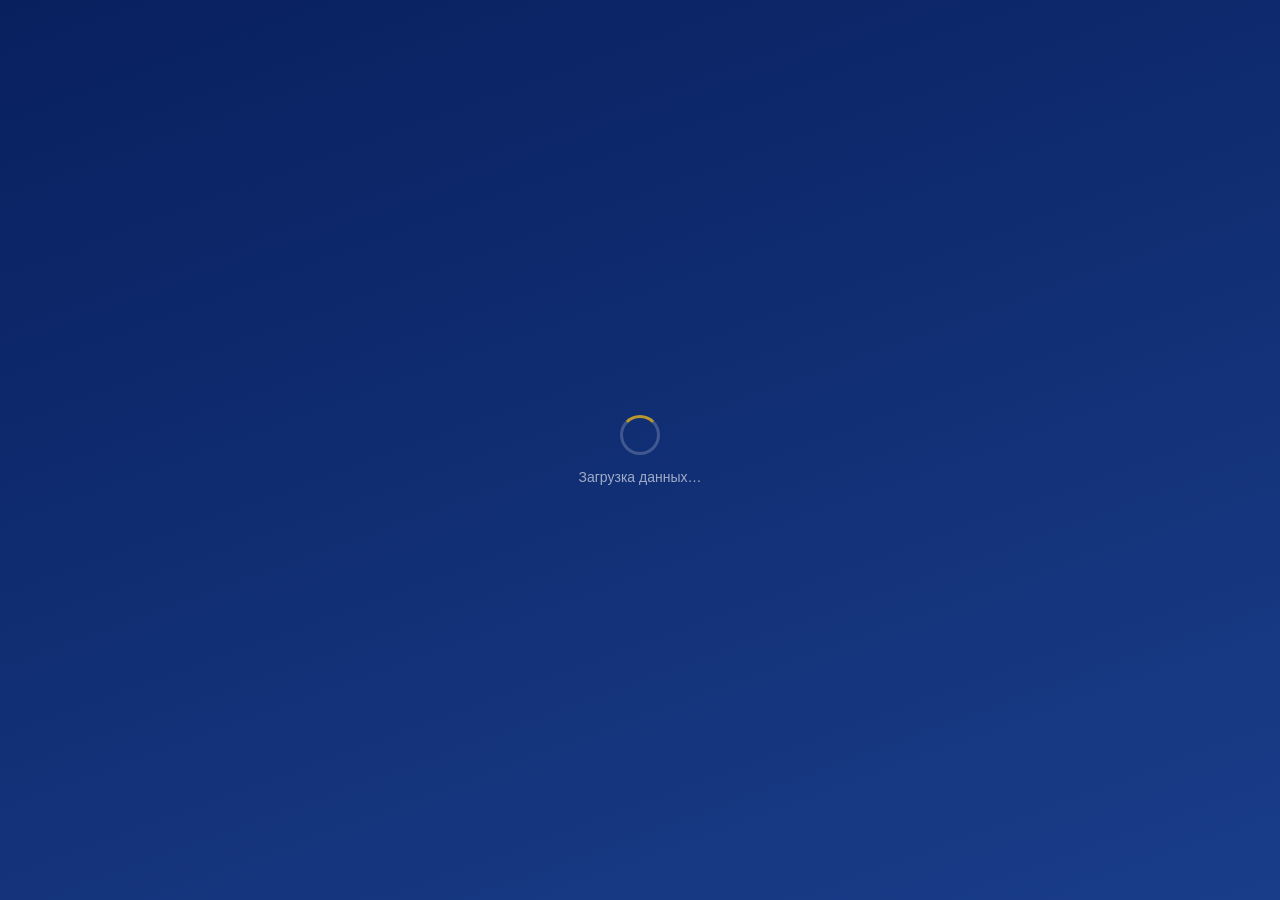
<file: index.html>
<!DOCTYPE html>
<html lang="ru">
<head>
  <meta charset="UTF-8">
  <meta name="viewport" content="width=device-width, initial-scale=1.0, maximum-scale=1.0, user-scalable=no">
  <meta name="theme-color" content="#08205e">
  <meta name="apple-mobile-web-app-capable" content="yes">
  <meta name="apple-mobile-web-app-status-bar-style" content="black-translucent">
  <title>Задачи — Баргут Эмчи</title>
  <link rel="manifest" href="/bargut-tasks/manifest.json">
  <link rel="apple-touch-icon" href="/bargut-tasks/icon-192.png">
  <!-- Google Fonts убраны — могут блокироваться в России -->

  <style>
    *, *::before, *::after { box-sizing: border-box; margin: 0; padding: 0; -webkit-tap-highlight-color: transparent; }

    :root {
      --navy:      #08205e;
      --navy-mid:  #0d2d7a;
      --navy-lt:   #1a3d8a;
      --gold:      #b8972e;
      --gold-lt:   #fdf8ec;
      --bg:        #eef2f8;
      --card:      #ffffff;
      --text:      #1a2a4a;
      --muted:     #6a7a9a;
      --border:    #d8e2f0;
      --high-bg:   #fee2e2; --high-fg: #c53030;
      --med-bg:    #fef9c3; --med-fg:  #b45309;
      --low-bg:    #dcfce7; --low-fg:  #166534;
      --done-bg:   #f0fdf4;
      --red:       #e53e3e;
    }

    html, body { height: 100%; }
    body {
      font-family: -apple-system, BlinkMacSystemFont, 'Segoe UI', 'Helvetica Neue', Arial, sans-serif;
      background: var(--bg);
      color: var(--text);
      min-height: 100dvh;
      overflow-x: hidden;
    }

    .hidden { display: none !important; }
    a { color: var(--gold); }

    /* ══ SETUP SCREEN ══ */
    #setup-screen {
      min-height: 100dvh;
      display: flex;
      flex-direction: column;
      align-items: center;
      justify-content: flex-start;
      padding: 40px 16px 40px;
      background: linear-gradient(160deg, var(--navy) 0%, var(--navy-lt) 100%);
    }
    .setup-emblem { font-size: 44px; margin-bottom: 10px; }
    .setup-title  { font-size: 26px; font-weight: 700; color: #fff; letter-spacing:.06em; text-align:center; }
    .setup-sub    { font-size: 12px; color: rgba(255,255,255,.5); letter-spacing:.15em; text-transform:uppercase; margin: 4px 0 24px; }
    .setup-card {
      background: rgba(255,255,255,.95);
      border-radius: 20px;
      padding: 24px;
      width: 100%;
      max-width: 480px;
    }
    .setup-card h2 { font-size: 16px; font-weight: 700; color: var(--navy); margin-bottom: 10px; }
    .setup-card p  { font-size: 13px; color: var(--muted); line-height: 1.6; margin-bottom: 18px; }
    .setup-steps   { margin-bottom: 18px; }
    .setup-step {
      display: flex;
      gap: 10px;
      align-items: flex-start;
      font-size: 13px;
      color: var(--text);
      line-height: 1.5;
      margin-bottom: 10px;
    }
    .step-num {
      background: var(--navy);
      color: #fff;
      border-radius: 50%;
      width: 22px; height: 22px;
      flex-shrink: 0;
      display: flex; align-items:center; justify-content:center;
      font-size: 11px; font-weight: 700;
    }
    .setup-card code {
      background: var(--bg);
      padding: 1px 5px;
      border-radius: 4px;
      font-size: 12px;
      font-family: monospace;
    }
    .config-textarea {
      width: 100%;
      height: 110px;
      font-family: monospace;
      font-size: 11px;
      padding: 10px;
      border: 1px solid var(--border);
      border-radius: 10px;
      resize: vertical;
      margin-bottom: 12px;
      outline: none;
      color: var(--text);
    }
    .config-textarea:focus { border-color: var(--navy); }
    .btn-setup {
      width: 100%;
      padding: 13px;
      background: var(--navy);
      color: #fff;
      border: none;
      border-radius: 12px;
      font-family: inherit;
      font-size: 15px;
      font-weight: 700;
      cursor: pointer;
      transition: background .2s;
    }
    .btn-setup:hover { background: var(--navy-mid); }

    /* ══ LOADING ══ */
    #loading-screen {
      min-height: 100dvh;
      display: flex;
      flex-direction: column;
      align-items: center;
      justify-content: center;
      gap: 14px;
      background: linear-gradient(160deg, var(--navy) 0%, var(--navy-lt) 100%);
    }
    .spinner {
      width: 40px; height: 40px;
      border: 3px solid rgba(255,255,255,.2);
      border-top-color: var(--gold);
      border-radius: 50%;
      animation: spin .8s linear infinite;
    }
    @keyframes spin { to { transform: rotate(360deg); } }
    .loading-label { font-size: 14px; color: rgba(255,255,255,.6); font-weight: 500; }

    /* ══ LOGIN ══ */
    #login-screen {
      min-height: 100dvh;
      display: flex;
      flex-direction: column;
      align-items: center;
      padding: 40px 16px 32px;
      background: #08205e;
      background: linear-gradient(160deg, #08205e 0%, #1a3d8a 100%);
    }
    .login-emblem    { font-size: 40px; margin-bottom: 10px; }
    .login-brand     { font-size: 26px; font-weight: 700; color: #fff; letter-spacing:.06em; }
    .login-brand-sub { font-size: 11px; color: rgba(255,255,255,.5); letter-spacing:.15em; text-transform:uppercase; margin: 4px 0 6px; }
    .login-divider   { width: 40px; height: 2px; background: #b8972e; border-radius: 2px; margin: 0 auto 24px; }
    .login-prompt    { font-size: 15px; font-weight: 500; color: rgba(255,255,255,.75); margin-bottom: 18px; }
    .user-grid {
      display: grid;
      grid-template-columns: repeat(3, 1fr);
      gap: 10px;
      width: 100%;
      max-width: 400px;
    }
    .user-btn {
      display: flex; flex-direction: column; align-items: center; gap: 7px;
      padding: 14px 8px 12px;
      background: rgba(255,255,255,.08);
      border: 1px solid rgba(255,255,255,.15);
      border-radius: 16px;
      cursor: pointer;
      font-family: inherit;
      transition: background .2s, transform .12s;
    }
    .user-btn:hover  { background: rgba(255,255,255,.16); }
    .user-btn:active { transform: scale(.95); }
    .user-btn .av    { width:46px; height:46px; border-radius:50%; display:flex; align-items:center; justify-content:center; font-weight:700; font-size:15px; color:#fff; border:2px solid rgba(255,255,255,.25); }
    .user-btn .uname { font-size:13px; font-weight:600; color:#fff; }
    .user-btn .urole { font-size:9.5px; color:rgba(255,255,255,.5); text-align:center; line-height:1.3; }
    .login-footer    { margin-top: 28px; font-size: 11px; color: rgba(255,255,255,.3); }

    /* ══ APP SHELL ══ */
    #app-screen { display: flex; flex-direction: column; min-height: 100dvh; }

    .app-header {
      position: sticky; top: 0; z-index: 100;
      background: var(--navy);
      padding: 11px 16px;
      display: flex; align-items: center; gap: 10px;
      box-shadow: 0 2px 10px rgba(8,32,94,.35);
    }
    .hdr-logo { font-size:16px; font-weight:700; color:#fff; letter-spacing:.03em; line-height:1.2; }
    .hdr-logo small { display:block; font-size:10px; font-weight:400; color:rgba(255,255,255,.45); letter-spacing:.08em; text-transform:uppercase; }
    .hdr-spacer { flex: 1; }
    .hdr-right  { display: flex; align-items: center; gap: 8px; }
    .online-dot {
      width: 8px; height: 8px; border-radius: 50%;
      background: #48bb78;
      box-shadow: 0 0 0 2px rgba(72,187,120,.3);
      flex-shrink: 0;
    }
    .online-dot.offline { background: #fc8181; box-shadow: 0 0 0 2px rgba(252,129,129,.3); }
    .hdr-av {
      width:32px; height:32px; border-radius:50%;
      display:flex; align-items:center; justify-content:center;
      font-weight:700; font-size:12px; color:#fff;
      border:2px solid rgba(255,255,255,.2); flex-shrink:0;
    }
    .hdr-name { font-size:13px; font-weight:600; color:rgba(255,255,255,.9); white-space:nowrap; }
    .btn-new {
      background: var(--gold);
      border: none; color: #fff;
      font-family: inherit; font-size: 12px; font-weight: 700;
      padding: 6px 12px; border-radius: 8px;
      cursor: pointer; white-space: nowrap;
      transition: background .2s;
    }
    .btn-new:hover { background: #9a7d25; }
    .btn-logout {
      background: rgba(255,255,255,.1);
      border: 1px solid rgba(255,255,255,.15);
      color: rgba(255,255,255,.65);
      font-family: inherit; font-size: 11px; font-weight: 500;
      padding: 5px 10px; border-radius: 8px; cursor: pointer;
      transition: background .2s;
    }
    .btn-logout:hover { background: rgba(255,255,255,.18); }

    /* ══ CONTENT ══ */
    .app-content { flex:1; padding: 18px 16px 40px; max-width: 600px; margin: 0 auto; width: 100%; }
    .greeting      { font-size: 21px; font-weight: 700; color: var(--navy); margin-bottom: 2px; }
    .greeting-date { font-size: 12px; color: var(--muted); margin-bottom: 16px; }

    /* Stats */
    .stats-row { display: grid; grid-template-columns: repeat(3, 1fr); gap: 8px; margin-bottom: 14px; }
    .stat-card  { background: var(--card); border: 1px solid var(--border); border-radius: 12px; padding: 10px 8px 9px; text-align: center; }
    .stat-value { font-size: 22px; font-weight: 700; line-height: 1; }
    .stat-label { font-size: 10px; color: var(--muted); margin-top: 3px; text-transform: uppercase; letter-spacing:.04em; }

    /* Progress */
    .progress-wrap { background: var(--border); border-radius: 6px; height: 7px; margin-bottom: 18px; overflow: hidden; }
    .progress-fill { height: 100%; background: linear-gradient(90deg, var(--navy), var(--gold)); border-radius: 6px; transition: width .5s cubic-bezier(.4,0,.2,1); }

    /* Filter tabs */
    .filter-bar {
      display: flex; gap: 0;
      background: var(--card); border-radius: 12px; padding: 4px;
      border: 1px solid var(--border); margin-bottom: 16px;
    }
    .ftab {
      flex: 1; padding: 8px 2px; border: none; border-radius: 9px;
      cursor: pointer; font-family: inherit; font-size: 12px; font-weight: 600;
      color: var(--muted); background: transparent;
      transition: background .2s, color .2s; text-align: center;
    }
    .ftab.active { background: var(--navy); color: #fff; }
    .ftab .cnt {
      display: inline-block; background: rgba(255,255,255,.25); color: inherit;
      border-radius: 10px; font-size: 10px; font-weight: 700;
      padding: 0 5px; line-height: 16px; margin-left: 3px;
    }
    .ftab:not(.active) .cnt { background: var(--bg); color: var(--muted); }

    /* Section label */
    .section-label { font-size:10.5px; font-weight:700; text-transform:uppercase; letter-spacing:.1em; color:var(--muted); margin: 14px 0 7px; }

    /* Task card */
    .task-card {
      background: var(--card); border: 1px solid var(--border); border-radius: 14px;
      padding: 13px 14px; margin-bottom: 9px;
      display: flex; align-items: flex-start; gap: 12px;
      cursor: pointer; transition: box-shadow .2s, transform .12s;
      user-select: none;
    }
    .task-card:hover  { box-shadow: 0 3px 14px rgba(8,32,94,.09); }
    .task-card:active { transform: scale(.99); }
    .task-card.is-done    { background: var(--done-bg); border-color: #c6f0d4; opacity: .72; }
    .task-card.is-overdue { border-left: 3px solid var(--red); }

    /* Checkbox */
    .chk {
      width:24px; height:24px; border-radius:50%;
      border: 2px solid var(--border); flex-shrink:0; margin-top:1px;
      display:flex; align-items:center; justify-content:center;
      background:#fff; transition: all .2s; font-size:13px;
      color: transparent; font-weight:700;
    }
    .task-card:hover .chk { border-color: var(--gold); }
    .chk.chk-done { background: var(--gold); border-color: var(--gold); color: #fff; }

    /* Task body */
    .task-body  { flex:1; min-width:0; }
    .task-title { font-size:14px; font-weight:600; color:var(--text); margin-bottom:5px; line-height:1.4; word-break:break-word; }
    .is-done .task-title { text-decoration:line-through; color:var(--muted); }
    .task-desc  { font-size:12px; color:var(--muted); line-height:1.5; margin-bottom:6px; }
    .task-meta  { display:flex; flex-wrap:wrap; gap:5px; align-items:center; }
    .pbadge     { font-size:10px; font-weight:700; padding:2px 7px; border-radius:6px; text-transform:uppercase; letter-spacing:.04em; }
    .p-high   { background:var(--high-bg); color:var(--high-fg); }
    .p-medium { background:var(--med-bg);  color:var(--med-fg); }
    .p-low    { background:var(--low-bg);  color:var(--low-fg); }
    .meta-chip { font-size:11px; color:var(--muted); display:flex; align-items:center; gap:2px; }
    .meta-chip.overdue { color:var(--high-fg); font-weight:700; }

    /* Assignee avatar in task */
    .task-av {
      width:22px; height:22px; border-radius:50%;
      display:inline-flex; align-items:center; justify-content:center;
      font-size:9px; font-weight:700; color:#fff; flex-shrink:0;
    }

    /* Empty state */
    .empty { text-align:center; padding:56px 24px; color:var(--muted); }
    .empty-icon { font-size:52px; margin-bottom:12px; display:block; }
    .empty-text { font-size:17px; font-weight:600; color:var(--navy); margin-bottom:6px; }
    .empty-sub  { font-size:13px; }

    /* ══ CREATE TASK MODAL ══ */
    .modal-bg {
      position: fixed; inset: 0; background: rgba(8,32,94,.55);
      z-index: 200; display: flex; align-items: flex-end;
      animation: fadeIn .2s ease;
    }
    @keyframes fadeIn { from { opacity: 0; } }
    .modal-sheet {
      background: #fff; border-radius: 24px 24px 0 0;
      width: 100%; max-width: 600px; margin: 0 auto;
      padding: 0 0 env(safe-area-inset-bottom, 16px);
      max-height: 92dvh; overflow-y: auto;
      animation: slideUp .28s cubic-bezier(.4,0,.2,1);
    }
    @keyframes slideUp { from { transform: translateY(100%); } }
    .modal-hdr {
      display: flex; align-items: center; justify-content: space-between;
      padding: 20px 20px 0; position: sticky; top: 0;
      background: #fff; border-radius: 24px 24px 0 0;
    }
    .modal-hdr h2    { font-size: 18px; font-weight: 700; color: var(--navy); }
    .modal-close     { background:none; border:none; font-size:20px; color:var(--muted); cursor:pointer; padding:4px; }
    .modal-body      { padding: 16px 20px calc(env(safe-area-inset-bottom, 0px) + 72px); }
    .form-group      { margin-bottom: 14px; }
    .form-label      { font-size: 12px; font-weight: 700; text-transform: uppercase; letter-spacing:.06em; color:var(--muted); display:block; margin-bottom:6px; }
    .form-control {
      width: 100%; padding: 11px 14px;
      border: 1px solid var(--border); border-radius: 10px;
      font-family: inherit; font-size: 14px; color: var(--text);
      outline: none; transition: border-color .2s; background: #fff;
    }
    .form-control:focus { border-color: var(--navy); }
    textarea.form-control { resize: vertical; min-height: 72px; }
    .form-row { display: grid; grid-template-columns: 1fr 1fr; gap: 12px; }
    .btn-submit {
      width: 100%; padding: 14px;
      background: var(--navy); color: #fff; border: none;
      border-radius: 12px; font-family: inherit;
      font-size: 15px; font-weight: 700; cursor: pointer;
      margin-top: 4px; transition: background .2s;
    }
    .btn-submit:hover { background: var(--navy-mid); }
    .btn-submit:disabled { opacity: .6; cursor: default; }

    /* ══ SEARCH ══ */
    .search-wrap { position: relative; margin-bottom: 12px; }
    .search-input {
      width: 100%; padding: 10px 14px 10px 38px;
      border: 1px solid var(--border); border-radius: 12px;
      font-family: inherit; font-size: 14px; color: var(--text);
      background: var(--card); outline: none; transition: border-color .2s;
    }
    .search-input:focus { border-color: var(--navy); }
    .search-icon {
      position: absolute; left: 12px; top: 50%; transform: translateY(-50%);
      color: var(--muted); font-size: 15px; pointer-events: none;
    }
    .search-input:not(:placeholder-shown) ~ .search-clear { display: flex; }
    .search-clear {
      display: none; position: absolute; right: 10px; top: 50%; transform: translateY(-50%);
      background: var(--muted); color: #fff; border: none; border-radius: 50%;
      width: 18px; height: 18px; font-size: 11px; cursor: pointer;
      align-items: center; justify-content: center; line-height: 1;
    }

    /* ══ DETAIL MODAL ══ */
    .detail-title { font-size: 18px; font-weight: 700; color: var(--navy); margin-bottom: 10px; line-height: 1.4; }
    .detail-desc  { font-size: 13px; color: var(--text); line-height: 1.6; padding: 12px; background: var(--bg); border-radius: 10px; margin-bottom: 14px; }
    .detail-rows  { margin-bottom: 16px; border: 1px solid var(--border); border-radius: 12px; overflow: hidden; }
    .detail-row   { display: flex; align-items: center; gap: 10px; padding: 10px 14px; font-size: 13px; border-bottom: 1px solid var(--border); }
    .detail-row:last-child { border-bottom: none; }
    .detail-lbl   { color: var(--muted); font-weight: 600; min-width: 90px; flex-shrink: 0; }
    .detail-val   { color: var(--text); }
    .detail-val.overdue { color: var(--high-fg); font-weight: 700; }
    .detail-actions { display: flex; flex-direction: column; gap: 8px; }
    .btn-d-done   { width:100%; padding:13px; background:var(--gold); color:#fff; border:none; border-radius:12px; font-family:inherit; font-size:15px; font-weight:700; cursor:pointer; transition:background .2s; }
    .btn-d-done:hover   { background:#9a7d25; }
    .btn-d-edit   { width:100%; padding:11px; background:var(--bg); color:var(--navy); border:1px solid var(--border); border-radius:12px; font-family:inherit; font-size:14px; font-weight:600; cursor:pointer; transition:background .2s; }
    .btn-d-edit:hover   { background:var(--border); }
    .btn-d-delete { width:100%; padding:11px; background:#fff5f5; color:var(--red); border:1px solid #fca5a5; border-radius:12px; font-family:inherit; font-size:14px; font-weight:600; cursor:pointer; transition:background .2s; }
    .btn-d-delete:hover { background:#fee2e2; }

    /* ══ TOAST ══ */
    #toast {
      position: fixed; bottom: 24px; left: 50%;
      transform: translateX(-50%) translateY(80px);
      background: var(--navy); color: #fff;
      font-size: 13px; font-weight: 600;
      padding: 10px 20px; border-radius: 24px;
      box-shadow: 0 4px 20px rgba(8,32,94,.35);
      transition: transform .3s cubic-bezier(.4,0,.2,1), opacity .3s;
      opacity: 0; z-index: 999; white-space: nowrap; pointer-events: none;
    }
    #toast.show { transform: translateX(-50%) translateY(0); opacity: 1; }
  </style>
</head>
<body>


<!-- ══════ LOADING ══════ -->
<div id="loading-screen">
  <div class="spinner"></div>
  <div class="loading-label">Загрузка данных…</div>
</div>

<!-- ══════ LOGIN ══════ -->
<div id="login-screen" class="hidden">
  <div class="login-emblem">🏥</div>
  <div class="login-brand">БАРГУТ ЭМЧИ</div>
  <div class="login-brand-sub">Задачи команды</div>
  <div class="login-divider"></div>
  <div class="login-prompt">Выберите своё имя</div>
  <div class="user-grid" id="user-grid"></div>
  <div class="login-footer">Улан-Удэ · ул. Боевая 9а</div>
</div>

<!-- ══════ APP ══════ -->
<div id="app-screen" class="hidden">
  <header class="app-header">
    <div class="hdr-logo">Баргут Эмчи<small>Задачи команды</small></div>
    <div class="hdr-spacer"></div>
    <div class="hdr-right">
      <div class="online-dot" id="online-dot" title="Онлайн"></div>
      <div class="hdr-av" id="hdr-av"></div>
      <span class="hdr-name" id="hdr-name"></span>
      <button class="btn-new" onclick="openModal()">+ Задача</button>
      <button class="btn-logout" onclick="forceUpdate()" title="Обновить приложение">🔄</button>
      <button class="btn-logout" onclick="logout()">Выйти</button>
    </div>
  </header>

  <div class="app-content">
    <div class="greeting" id="greeting"></div>
    <div class="greeting-date" id="gdate"></div>

    <div class="stats-row" id="stats-row"></div>

    <div class="progress-wrap">
      <div class="progress-fill" id="pfill" style="width:0%"></div>
    </div>

    <div class="search-wrap">
      <span class="search-icon">🔍</span>
      <input id="search-input" class="search-input" placeholder="Поиск задач…"
             oninput="setSearch(this.value)" autocomplete="off">
      <button class="search-clear" onclick="clearSearch()" title="Очистить">✕</button>
    </div>

    <div class="filter-bar">
      <button class="ftab active" data-f="mine"    onclick="setFilter('mine')">   Мои <span class="cnt" id="c-mine"></span></button>
      <button class="ftab"        data-f="by-me"   onclick="setFilter('by-me')">  Я дал <span class="cnt" id="c-byme"></span></button>
      <button class="ftab"        data-f="all"     onclick="setFilter('all')">    Все <span class="cnt" id="c-all"></span></button>
      <button class="ftab"        data-f="done"    onclick="setFilter('done')">   Готово <span class="cnt" id="c-done"></span></button>
    </div>

    <div id="tasks-list"></div>
  </div>
</div>

<!-- ══════ CREATE MODAL ══════ -->
<div id="create-modal" class="hidden">
  <div class="modal-bg" onclick="handleModalBgClick(event)">
    <div class="modal-sheet" onclick="event.stopPropagation()">
      <div class="modal-hdr">
        <h2 id="modal-title">Новая задача</h2>
        <button class="modal-close" onclick="closeModal()">✕</button>
      </div>
      <div class="modal-body">
        <div class="form-group">
          <label class="form-label">Название *</label>
          <input id="f-title" class="form-control" placeholder="Что нужно сделать?" autocomplete="off">
        </div>
        <div class="form-group">
          <label class="form-label">Описание</label>
          <textarea id="f-desc" class="form-control" placeholder="Подробности…"></textarea>
        </div>
        <div class="form-group">
          <label class="form-label">Кому назначить</label>
          <select id="f-assignee" class="form-control"></select>
        </div>
        <div class="form-row">
          <div class="form-group">
            <label class="form-label">Приоритет</label>
            <select id="f-priority" class="form-control">
              <option value="high">🔴 Высокий</option>
              <option value="medium" selected>🟡 Средний</option>
              <option value="low">🟢 Низкий</option>
            </select>
          </div>
          <div class="form-group">
            <label class="form-label">Срок</label>
            <input type="date" id="f-deadline" class="form-control">
          </div>
        </div>
        <button class="btn-submit" id="btn-submit" onclick="submitTask()">Создать задачу</button>
      </div>
    </div>
  </div>
</div>

<!-- ══════ DETAIL MODAL ══════ -->
<div id="detail-modal" class="hidden">
  <div class="modal-bg" onclick="handleDetailBgClick(event)">
    <div class="modal-sheet" onclick="event.stopPropagation()">
      <div class="modal-hdr">
        <h2>Задача</h2>
        <button class="modal-close" onclick="closeDetail()">✕</button>
      </div>
      <div class="modal-body">
        <div class="detail-title" id="d-title"></div>
        <div class="detail-desc"  id="d-desc"></div>
        <div class="detail-rows">
          <div class="detail-row">
            <span class="detail-lbl">Исполнитель</span>
            <span class="detail-val" id="d-assignee"></span>
          </div>
          <div class="detail-row">
            <span class="detail-lbl">Поставил</span>
            <span class="detail-val" id="d-creator"></span>
          </div>
          <div class="detail-row">
            <span class="detail-lbl">Приоритет</span>
            <span id="d-priority" class="pbadge"></span>
          </div>
          <div class="detail-row">
            <span class="detail-lbl">Срок</span>
            <span class="detail-val" id="d-deadline"></span>
          </div>
          <div class="detail-row">
            <span class="detail-lbl">Статус</span>
            <span class="detail-val" id="d-status"></span>
          </div>
        </div>
        <div class="detail-actions">
          <button class="btn-d-done"   id="d-btn-toggle"></button>
          <button class="btn-d-edit"   id="d-btn-edit">✏ Редактировать</button>
          <button class="btn-d-delete" id="d-btn-delete">🗑 Удалить задачу</button>
        </div>
      </div>
    </div>
  </div>
</div>

<div id="toast"></div>

<script>
// ── Справочник сотрудников ─────────────────────────────────
window.onerror = function(msg, src, line) {
  document.body.style.background = '#fff';
  document.body.innerHTML = '<div style="padding:24px;font-family:sans-serif;color:#222;font-size:14px">'
    + '<b style="color:red">ОШИБКА:</b><br>' + msg
    + '<br><br>Строка: ' + line + '</div>';
  return true;
};

const USERS = [
  { id:1,  name:'Руслан',    short:'Р',  roleLabel:'Владелец',          color:'#08205e' },
  { id:2,  name:'Ирина',     short:'И',  roleLabel:'Зам. директора',    color:'#0d2d7a' },
  { id:3,  name:'Жанна',     short:'Ж',  roleLabel:'Гл. администратор', color:'#1a3d8a' },
  { id:4,  name:'Амгалан',   short:'Ам', roleLabel:'Врач-пульсолог',    color:'#1a5a6a' },
  { id:5,  name:'Цыпелма',   short:'Цы', roleLabel:'Иглоукалывание',    color:'#2a6a5a' },
  { id:6,  name:'Аладр',     short:'Ал', roleLabel:'Массажист',         color:'#4a5a8a' },
  { id:7,  name:'Аюна',      short:'Ая', roleLabel:'Массажист',         color:'#5a4a8a' },
  { id:8,  name:'Анна',      short:'Ан', roleLabel:'Реклама / SMM',     color:'#6a3a7a' },
  { id:9,  name:'Татьяна',   short:'Та', roleLabel:'Отдел продаж',      color:'#7a4a3a' },
  { id:10, name:'Валентина', short:'Ва', roleLabel:'Администратор',     color:'#3a5a6a' },
];

// ── GitHub API (работает в России без VPN) ───────────────────
const GH_TOKEN = ['ghp_V8kjfah0Z82G5S','im37xcXHaY4NfLcp1YwJPL'].join('');
const GH_API   = 'https://api.github.com/repos/bargutemchi/bargut-tasks/contents/data/tasks.json';
let tasksSha = null;

async function ghLoad() {
  var r = await fetch(GH_API, { headers: { 'Authorization': 'token ' + GH_TOKEN } });
  if (!r.ok) return null;
  var j = await r.json();
  tasksSha = j.sha;
  var raw = decodeURIComponent(escape(atob(j.content.replace(/\s/g, ''))));
  return JSON.parse(raw) || [];
}

async function ghSave(data) {
  var check = await fetch(GH_API, { headers: { 'Authorization': 'token ' + GH_TOKEN } });
  if (check.ok) { var j = await check.json(); tasksSha = j.sha; }
  var content = btoa(unescape(encodeURIComponent(JSON.stringify(data))));
  var r = await fetch(GH_API, {
    method: 'PUT',
    headers: { 'Authorization': 'token ' + GH_TOKEN, 'Content-Type': 'application/json' },
    body: JSON.stringify({ message: 'tasks', content: content, sha: tasksSha })
  });
  return r.ok;
}

function genId() {
  return Date.now().toString(36) + Math.random().toString(36).substr(2, 5);
}

// ── State ───────────────────────────────────────────────────
let currentUser   = null;
let tasks         = [];
let filter        = 'mine';
let toastTimer    = null;
let searchQuery   = '';
let editingTaskId = null;

// ── Helpers ─────────────────────────────────────────────────
const _fmt  = d => d.toISOString().split('T')[0];
const today = () => _fmt(new Date());
function getUser(id)     { return USERS.find(u => u.id === id) || null; }
function isOverdue(task) { return task.status !== 'done' && task.deadline < today(); }

function fmtDate(s) {
  if (!s) return '';
  const d    = new Date(s + 'T00:00:00');
  const now  = new Date(); now.setHours(0,0,0,0);
  const diff = Math.round((d - now) / 86400000);
  if (diff === 0)  return 'Сегодня';
  if (diff === 1)  return 'Завтра';
  if (diff === -1) return 'Вчера';
  if (diff < -1)   return `${Math.abs(diff)} дн. назад`;
  return d.toLocaleDateString('ru-RU', { day:'numeric', month:'short' });
}

function greet() {
  const h = new Date().getHours();
  if (h < 5)  return 'Доброй ночи';
  if (h < 12) return 'Доброе утро';
  if (h < 17) return 'Добрый день';
  return 'Добрый вечер';
}

function esc(s) {
  return String(s)
    .replace(/&/g,'&amp;').replace(/</g,'&lt;').replace(/>/g,'&gt;').replace(/"/g,'&quot;');
}

function showToast(msg) {
  const el = document.getElementById('toast');
  el.textContent = msg;
  el.classList.add('show');
  clearTimeout(toastTimer);
  toastTimer = setTimeout(() => el.classList.remove('show'), 2400);
}

function show(id)  { document.getElementById(id).classList.remove('hidden'); }
function hide(id)  { document.getElementById(id).classList.add('hidden'); }

// ── Fetch tasks from Supabase ────────────────────────────────
var appReady = false;

async function fetchTasks() {
  var dot = document.getElementById('online-dot');

  if (!appReady) {
    var fallback = setTimeout(function() {
      if (!appReady) {
        appReady = true;
        dot.classList.add('offline');
        hide('loading-screen');
        if (currentUser) renderApp(); else renderLogin();
      }
    }, 5000);
  }

  var data = await ghLoad();

  if (typeof fallback !== 'undefined') clearTimeout(fallback);

  if (data !== null) {
    dot.classList.remove('offline');
    tasks = data.map(function(t) {
      return {
        id:          t.id,
        title:       t.title,
        desc:        t.description,
        assigneeId:  t.assignee_id,
        createdById: t.created_by_id,
        priority:    t.priority,
        status:      t.status,
        deadline:    t.deadline,
      };
    });
  } else {
    dot.classList.add('offline');
  }

  if (!appReady) {
    appReady = true;
    hide('loading-screen');
    if (currentUser) renderApp(); else renderLogin();
  } else if (data !== null && currentUser) {
    renderApp();
  }
}

// ── Login ────────────────────────────────────────────────────
function renderLogin() {
  hide('app-screen');
  const grid = document.getElementById('user-grid');
  grid.innerHTML = USERS.map(u => `
    <button class="user-btn" onclick="selectUser(${u.id})">
      <div class="av" style="background:${u.color}">${esc(u.short)}</div>
      <div class="uname">${esc(u.name)}</div>
      <div class="urole">${esc(u.roleLabel)}</div>
    </button>
  `).join('');
  show('login-screen');
}

function selectUser(uid) {
  currentUser = USERS.find(u => u.id === uid);
  if (!currentUser) return;
  localStorage.setItem('be_worker_id', uid);
  hide('login-screen');
  showApp();
}

async function forceUpdate() {
  if (confirm('Обновить приложение до новой версии?')) {
    if ('serviceWorker' in navigator) {
      const regs = await navigator.serviceWorker.getRegistrations();
      for (const r of regs) await r.unregister();
    }
    const keys = await caches.keys();
    for (const k of keys) await caches.delete(k);
    window.location.href = '/bargut-tasks/portal.html';
  }
}

function logout() {
  currentUser = null;
  localStorage.removeItem('be_worker_id');
  filter = 'mine';
  hide('app-screen');
  renderLogin();
}

// ── App ──────────────────────────────────────────────────────
function showApp() {
  const av = document.getElementById('hdr-av');
  av.textContent        = currentUser.short;
  av.style.background   = currentUser.color;
  document.getElementById('hdr-name').textContent = currentUser.name;

  // Reset filter to mine
  filter = 'mine';
  document.querySelectorAll('.ftab').forEach(t =>
    t.classList.toggle('active', t.dataset.f === 'mine')
  );

  show('app-screen');
  renderApp();
}

function setFilter(f) {
  filter = f;
  document.querySelectorAll('.ftab').forEach(t =>
    t.classList.toggle('active', t.dataset.f === f)
  );
  renderTasks();
}

function renderApp() {
  if (!currentUser) return;
  show('app-screen');
  hide('login-screen');

  const mine  = tasks.filter(t => t.assigneeId === currentUser.id);
  const done  = mine.filter(t => t.status === 'done').length;
  const total = mine.length;
  const pct   = total > 0 ? Math.round(done / total * 100) : 0;

  document.getElementById('greeting').textContent =
    `${greet()}, ${currentUser.name}!`;
  document.getElementById('gdate').textContent =
    new Date().toLocaleDateString('ru-RU', { weekday:'long', day:'numeric', month:'long' });

  // Stats
  document.getElementById('stats-row').innerHTML = `
    <div class="stat-card">
      <div class="stat-value" style="color:var(--red)">${total - done}</div>
      <div class="stat-label">Активных</div>
    </div>
    <div class="stat-card">
      <div class="stat-value" style="color:#166534">${done}</div>
      <div class="stat-label">Выполнено</div>
    </div>
    <div class="stat-card">
      <div class="stat-value" style="color:var(--gold)">${pct}%</div>
      <div class="stat-label">Прогресс</div>
    </div>`;

  document.getElementById('pfill').style.width = pct + '%';

  // Tab counters
  const byMe = tasks.filter(t => t.createdById === currentUser.id && t.assigneeId !== currentUser.id);
  document.getElementById('c-mine').textContent = mine.filter(t => t.status !== 'done').length;
  document.getElementById('c-byme').textContent = byMe.filter(t => t.status !== 'done').length;
  document.getElementById('c-all').textContent  = tasks.length;
  document.getElementById('c-done').textContent = done;

  renderTasks();
}

function renderTasks() {
  if (!currentUser) return;

  let list;
  if      (filter === 'mine')  list = tasks.filter(t => t.assigneeId === currentUser.id && t.status !== 'done');
  else if (filter === 'by-me') list = tasks.filter(t => t.createdById === currentUser.id && t.assigneeId !== currentUser.id);
  else if (filter === 'done')  list = tasks.filter(t => t.assigneeId === currentUser.id && t.status === 'done');
  else                         list = [...tasks];

  // Sort: overdue first, then priority, then deadline
  const pOrd = { high:0, medium:1, low:2 };
  list.sort((a, b) => {
    if (filter !== 'done') {
      const ao = isOverdue(a) ? 0 : 1, bo = isOverdue(b) ? 0 : 1;
      if (ao !== bo) return ao - bo;
    }
    const pd = (pOrd[a.priority] ?? 1) - (pOrd[b.priority] ?? 1);
    if (pd !== 0) return pd;
    return (a.deadline || '').localeCompare(b.deadline || '');
  });

  // Поиск
  if (searchQuery) {
    list = list.filter(t =>
      t.title.toLowerCase().includes(searchQuery) ||
      (t.desc || '').toLowerCase().includes(searchQuery)
    );
  }

  const container = document.getElementById('tasks-list');

  if (list.length === 0) {
    const msgs = {
      mine:  ['🎉', 'Нет активных задач', 'Отличная работа!'],
      'by-me':['📋', 'Вы ничего не назначали', 'Нажмите «+ Задача» чтобы поставить задачу'],
      all:   ['📋', 'Задач пока нет', 'Нажмите «+ Задача» чтобы создать первую'],
      done:  ['✅', 'Нет выполненных задач', 'Выполненные задачи появятся здесь'],
    };
    const [ico, ttl, sub] = msgs[filter] || msgs.all;
    container.innerHTML = `
      <div class="empty">
        <span class="empty-icon">${ico}</span>
        <div class="empty-text">${ttl}</div>
        <div class="empty-sub">${sub}</div>
      </div>`;
    return;
  }

  const pLabel = { high:'Высокий', medium:'Средний', low:'Низкий' };
  const sLabel = { todo:'Ожидает', progress:'В работе', done:'Выполнено' };

  // Group overdue separately if relevant
  let html = '';
  if (filter === 'mine' || filter === 'all' || filter === 'by-me') {
    const over  = list.filter(isOverdue);
    const other = list.filter(t => !isOverdue(t));
    if (over.length) {
      html += `<div class="section-label" style="color:var(--high-fg)">⚠ Просроченные</div>`;
      over.forEach(t => { html += taskHtml(t, pLabel, sLabel); });
      if (other.length) html += `<div class="section-label">Актуальные</div>`;
    }
    other.forEach(t => { html += taskHtml(t, pLabel, sLabel); });
  } else {
    list.forEach(t => { html += taskHtml(t, pLabel, sLabel); });
  }

  container.innerHTML = html;
}

function taskHtml(task, pLabel, sLabel) {
  const isDone    = task.status === 'done';
  const overdue   = isOverdue(task);
  const assignee  = getUser(task.assigneeId);
  const creator   = getUser(task.createdById);
  const isAssignedToMe = task.assigneeId === currentUser.id;
  const canToggle = isAssignedToMe;

  return `
    <div class="task-card${isDone ? ' is-done':''} ${overdue ? ' is-overdue':''}"
         onclick="openDetail('${task.id}')">
      <div class="chk${isDone ? ' chk-done':''}"
           style="${canToggle ? '' : 'opacity:.3; cursor:default'}"
           onclick="event.stopPropagation(); ${canToggle ? `toggleTask('${task.id}', '${task.status}')` : `showToast('Только исполнитель может отмечать')`}">✓</div>
      <div class="task-body">
        <div class="task-title">${esc(task.title)}</div>
        ${task.desc ? `<div class="task-desc">${esc(task.desc)}</div>` : ''}
        <div class="task-meta">
          <span class="pbadge p-${task.priority}">${pLabel[task.priority] || ''}</span>
          <span class="meta-chip${overdue ? ' overdue':''}">📅 ${fmtDate(task.deadline)}</span>
          ${assignee && filter !== 'mine' && filter !== 'done' ? `
            <span class="meta-chip">
              <span class="task-av" style="background:${assignee.color}">${esc(assignee.short)}</span>
              ${esc(assignee.name)}
            </span>` : ''}
          ${creator && filter !== 'mine' && filter !== 'done' ? `<span class="meta-chip">от ${esc(creator.name)}</span>` : ''}
          ${creator && (filter === 'mine' || filter === 'done') && creator.id !== currentUser.id
            ? `<span class="meta-chip">от ${esc(creator.name)}</span>` : ''}
        </div>
      </div>
    </div>`;
}

// ── Toggle task done/undone ──────────────────────────────────
async function toggleTask(taskId, currentStatus) {
  var newStatus = currentStatus === 'done' ? 'todo' : 'done';
  var data = await ghLoad();
  if (!data) { showToast('Нет соединения'); return; }
  var idx = data.findIndex(function(t) { return t.id === taskId; });
  if (idx === -1) { fetchTasks(); return; }
  data[idx].status = newStatus;
  data[idx].updated_at = new Date().toISOString();
  var ok = await ghSave(data);
  if (ok) {
    showToast(newStatus === 'done' ? '✓ Задача выполнена!' : 'Задача возвращена в работу');
    fetchTasks();
  } else {
    showToast('Ошибка при сохранении');
  }
}

// ── Search ───────────────────────────────────────────────────
function setSearch(val) {
  searchQuery = val.trim().toLowerCase();
  renderTasks();
}

function clearSearch() {
  searchQuery = '';
  document.getElementById('search-input').value = '';
  renderTasks();
}

// ── Detail modal ─────────────────────────────────────────────
function openDetail(taskId) {
  const task = tasks.find(t => t.id === taskId);
  if (!task) return;

  const assignee  = getUser(task.assigneeId);
  const creator   = getUser(task.createdById);
  const canEdit   = currentUser.id === task.createdById || currentUser.id === 1 || currentUser.id === 2;
  const canToggle = currentUser.id === task.assigneeId;
  const isDone    = task.status === 'done';
  const overdue   = isOverdue(task);
  const pLabel    = { high:'Высокий', medium:'Средний', low:'Низкий' };

  document.getElementById('d-title').textContent = task.title;

  const descEl = document.getElementById('d-desc');
  if (task.desc) { descEl.textContent = task.desc; descEl.style.display = ''; }
  else           { descEl.style.display = 'none'; }

  document.getElementById('d-assignee').textContent = assignee ? `${assignee.name} — ${assignee.roleLabel}` : '—';
  document.getElementById('d-creator').textContent  = creator  ? creator.name : '—';

  const prEl = document.getElementById('d-priority');
  prEl.className   = `pbadge p-${task.priority}`;
  prEl.textContent = pLabel[task.priority] || task.priority;

  const dlEl = document.getElementById('d-deadline');
  dlEl.textContent = task.deadline ? fmtDate(task.deadline) : '—';
  dlEl.className   = overdue ? 'detail-val overdue' : 'detail-val';

  const stEl = document.getElementById('d-status');
  if (isDone)       { stEl.textContent = '✓ Выполнено';   stEl.style.color = '#166534'; }
  else if (overdue) { stEl.textContent = '⚠ Просрочено';  stEl.style.color = 'var(--red)'; }
  else              { stEl.textContent = '○ Активна';      stEl.style.color = 'var(--text)'; }

  const btnToggle = document.getElementById('d-btn-toggle');
  btnToggle.style.display = canToggle ? '' : 'none';
  btnToggle.textContent   = isDone ? '↩ Вернуть в работу' : '✓ Отметить выполненной';
  btnToggle.onclick       = () => { closeDetail(); toggleTask(task.id, task.status); };

  const btnEdit = document.getElementById('d-btn-edit');
  btnEdit.style.display = canEdit ? '' : 'none';
  btnEdit.onclick       = () => { closeDetail(); openEdit(task.id); };

  const btnDelete = document.getElementById('d-btn-delete');
  btnDelete.style.display = canEdit ? '' : 'none';
  btnDelete.onclick       = () => deleteTask(task.id);

  show('detail-modal');
}

function closeDetail() { hide('detail-modal'); }

function handleDetailBgClick(e) {
  if (e.target === e.currentTarget) closeDetail();
}

// ── Edit task ────────────────────────────────────────────────
function openEdit(taskId) {
  const task = tasks.find(t => t.id === taskId);
  if (!task) return;
  editingTaskId = taskId;

  const sel = document.getElementById('f-assignee');
  sel.innerHTML = USERS.map(u =>
    `<option value="${u.id}"${u.id === task.assigneeId ? ' selected':''}>${esc(u.name)} — ${esc(u.roleLabel)}</option>`
  ).join('');

  document.getElementById('f-title').value    = task.title;
  document.getElementById('f-desc').value     = task.desc || '';
  document.getElementById('f-priority').value = task.priority;
  document.getElementById('f-deadline').value = task.deadline || today();
  document.getElementById('modal-title').textContent = 'Редактировать задачу';
  document.getElementById('btn-submit').textContent  = 'Сохранить изменения';

  show('create-modal');
  setTimeout(() => document.getElementById('f-title').focus(), 100);
}

// ── Delete task ──────────────────────────────────────────────
async function deleteTask(taskId) {
  if (!confirm('Удалить задачу? Это действие нельзя отменить.')) return;
  closeDetail();

  var data = await ghLoad();
  if (!data) { showToast('Нет соединения'); return; }

  var ok = await ghSave(data.filter(t => t.id !== taskId));
  showToast(ok ? 'Задача удалена' : 'Ошибка при удалении');
  if (ok) fetchTasks();
}

// ── Create task modal ────────────────────────────────────────
function openModal() {
  editingTaskId = null;
  document.getElementById('modal-title').textContent = 'Новая задача';
  document.getElementById('btn-submit').textContent  = 'Создать задачу';

  const sel = document.getElementById('f-assignee');
  sel.innerHTML = USERS.map(u =>
    `<option value="${u.id}"${u.id === currentUser.id ? ' selected':''}>${esc(u.name)} — ${esc(u.roleLabel)}</option>`
  ).join('');

  document.getElementById('f-deadline').value = today();
  document.getElementById('f-title').value    = '';
  document.getElementById('f-desc').value     = '';
  document.getElementById('f-priority').value = 'medium';

  show('create-modal');
  setTimeout(() => document.getElementById('f-title').focus(), 100);
}

function closeModal() { hide('create-modal'); editingTaskId = null; }

function handleModalBgClick(e) {
  if (e.target === e.currentTarget) closeModal();
}

async function submitTask() {
  const title      = document.getElementById('f-title').value.trim();
  const desc       = document.getElementById('f-desc').value.trim();
  const assigneeId = parseInt(document.getElementById('f-assignee').value);
  const priority   = document.getElementById('f-priority').value;
  const deadline   = document.getElementById('f-deadline').value;

  if (!title) {
    document.getElementById('f-title').focus();
    showToast('Введите название задачи');
    return;
  }

  const btn = document.getElementById('btn-submit');
  btn.disabled    = true;
  btn.textContent = 'Сохраняем…';

  var data = await ghLoad() || [];

  if (editingTaskId) {
    var idx = data.findIndex(t => t.id === editingTaskId);
    if (idx !== -1) {
      data[idx].title       = title;
      data[idx].description = desc;
      data[idx].assignee_id = assigneeId;
      data[idx].priority    = priority;
      data[idx].deadline    = deadline || today();
      data[idx].updated_at  = new Date().toISOString();
    }
  } else {
    data.unshift({
      id:            genId(),
      title:         title,
      description:   desc,
      assignee_id:   assigneeId,
      created_by_id: currentUser.id,
      priority:      priority,
      status:        'todo',
      deadline:      deadline || today(),
      created_at:    new Date().toISOString(),
      updated_at:    new Date().toISOString(),
    });
  }

  var ok = await ghSave(data);

  btn.disabled    = false;
  btn.textContent = editingTaskId ? 'Сохранить изменения' : 'Создать задачу';

  if (ok) {
    const msg = editingTaskId ? 'Задача обновлена!' : 'Задача создана!';
    closeModal();
    showToast(msg);
    fetchTasks();
  } else {
    showToast('Ошибка при сохранении');
  }
}

// ── Init ─────────────────────────────────────────────────────
(function init() {
  try {
    const uid = localStorage.getItem('be_worker_id');
    if (uid) currentUser = USERS.find(u => u.id === parseInt(uid)) || null;
  } catch {}

  if (currentUser) {
    const av = document.getElementById('hdr-av');
    av.textContent      = currentUser.short;
    av.style.background = currentUser.color;
    document.getElementById('hdr-name').textContent = currentUser.name;
  }

  fetchTasks();
  setInterval(fetchTasks, 30000);

  if ('serviceWorker' in navigator) {
    navigator.serviceWorker.register('/bargut-tasks/sw.js');
  }
})();
</script>
</body>
</html>
</file>
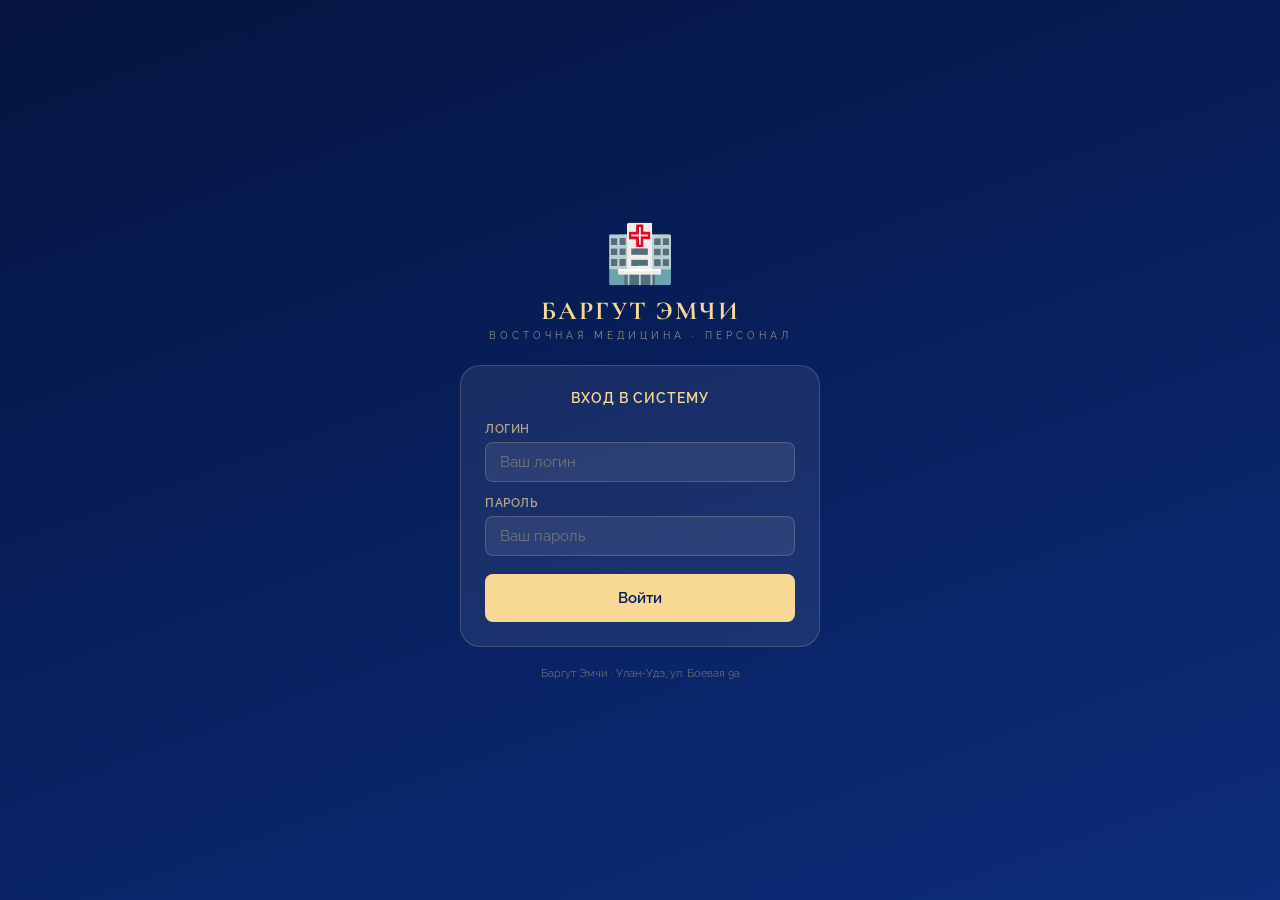
<file: portal.html>
<!DOCTYPE html>
<html lang="ru">
<head>
  <meta charset="UTF-8">
  <meta name="viewport" content="width=device-width, initial-scale=1.0, maximum-scale=1.0, user-scalable=no">
  <meta name="theme-color" content="#08205e">
  <meta name="apple-mobile-web-app-capable" content="yes">
  <meta name="apple-mobile-web-app-status-bar-style" content="black-translucent">
  <title>Баргут Эмчи — Персонал</title>
  <link rel="manifest" href="manifest.json">
  <!-- Google Fonts (с фоллбэком если заблокированы) -->
  <link rel="preconnect" href="https://fonts.googleapis.com">
  <link rel="preconnect" href="https://fonts.gstatic.com" crossorigin>
  <link href="https://fonts.googleapis.com/css2?family=Cormorant+Garamond:wght@600;700&family=Raleway:wght@400;500;600;700&display=swap" rel="stylesheet">
  <link rel="stylesheet" href="css/main.css?v=4">
</head>
<body>
  <!-- Фон пока Vue не смонтировался -->
  <div id="app" style="background:linear-gradient(160deg,#051440 0%,#08205e 100%); min-height:100vh;"></div>

  <!-- Перехват ошибок — показывает причину на экране -->
  <script>
    window.onerror = function(msg, src, line) {
      var app = document.getElementById('app');
      app.style.background = '#fff';
      app.innerHTML = '<div style="padding:24px;font-family:monospace;font-size:13px;color:#c00">'
        + '<b>ОШИБКА JS:</b><br>' + msg
        + '<br><br>Файл: ' + src
        + '<br>Строка: ' + line + '</div>';
    };
    window.addEventListener('unhandledrejection', function(e) {
      var app = document.getElementById('app');
      app.style.background = '#fff';
      app.innerHTML = '<div style="padding:24px;font-family:monospace;font-size:13px;color:#c00">'
        + '<b>ОШИБКА Promise:</b><br>' + e.reason + '</div>';
    });
  </script>

  <!-- Vue 3 + Router (локально, без CDN) -->
  <script src="js/vendor/vue.global.prod.js"></script>
  <script src="js/vendor/vue-router.global.prod.js"></script>
  <script src="js/vendor/supabase.min.js"></script>

  <!-- Supabase клиент + хранилище -->
  <script src="js/supabase-client.js?v=5"></script>
  <script src="js/push-manager.js?v=5"></script>
  <script src="js/presence-manager.js?v=5"></script>
  <script src="js/store.js?v=6"></script>
  <script src="js/media-db.js?v=5"></script>

  <!-- Экраны -->
  <script src="js/views/Login.js?v=6"></script>
  <script src="js/views/Dashboard.js?v=8"></script>
  <script src="js/views/Tasks.js?v=8"></script>
  <script src="js/views/Schedule.js?v=6"></script>
  <script src="js/views/Cash.js?v=6"></script>
  <script src="js/views/Phyto.js?v=6"></script>
  <script src="js/views/Chat.js?v=15"></script>
  <script src="js/views/Documents.js?v=6"></script>
  <script src="js/views/Notifications.js?v=6"></script>
  <script src="js/views/Departments.js?v=6"></script>
  <script src="js/views/Employees.js?v=7"></script>

  <!-- Приложение -->
  <script src="js/app.js?v=8"></script>
</body>
</html>
</file>
<file: css/main.css>
/* ══════════════════════════════════════════
   БАРГУТ ЭМЧИ — Corporate App Styles
   Colors: #08205e (navy) + #f7d894 (gold)
══════════════════════════════════════════ */
:root {
  --navy:       #08205e;
  --navy-d:     #051440;
  --navy-l:     #0d2d7a;
  --gold:       #f7d894;
  --gold-d:     #e8a820;
  --gold-l:     #fdf0c0;
  --bg:         #f0f4fb;
  --card:       #ffffff;
  --text:       #1a2a4a;
  --text-m:     #4a5a7a;
  --text-l:     #8a9aba;
  --border:     #e0e8f4;
  --red:        #e53e3e;
  --green:      #38a169;
  --orange:     #dd6b20;
  --purple:     #805ad5;
  --radius:     12px;
  --radius-sm:  8px;
  --shadow:     0 2px 12px rgba(8,32,94,.08);
  --shadow-md:  0 4px 24px rgba(8,32,94,.14);
  --nav-h:      60px;
  --header-h:   56px;
}

*, *::before, *::after { box-sizing: border-box; margin: 0; padding: 0; }

html { height: 100%; font-size: 16px; }

body {
  font-family: 'Raleway', sans-serif;
  background: var(--bg);
  color: var(--text);
  height: 100%;
  overflow: hidden;
  -webkit-font-smoothing: antialiased;
}

#app { height: 100vh; display: flex; flex-direction: column; }

/* ══ SCROLLBAR ══ */
::-webkit-scrollbar { width: 4px; height: 4px; }
::-webkit-scrollbar-track { background: transparent; }
::-webkit-scrollbar-thumb { background: var(--border); border-radius: 4px; }

/* ══ LAYOUT ══ */
.app-shell {
  display: block;
  min-height: 100vh;
}

.app-header {
  height: var(--header-h);
  background: var(--navy);
  display: flex;
  align-items: center;
  padding: 0 16px;
  position: fixed;
  top: 0; left: 0; right: 0;
  z-index: 100;
  box-shadow: 0 2px 8px rgba(0,0,0,.2);
}

.app-header .logo-text {
  font-family: 'Cormorant Garamond', serif;
  font-size: 15px;
  font-weight: 700;
  color: var(--gold);
  letter-spacing: 1px;
  flex: 1;
}

.app-header .logo-sub {
  font-size: 9px;
  color: rgba(247,216,148,.6);
  letter-spacing: 2px;
  text-transform: uppercase;
  display: block;
  font-weight: 400;
  font-family: 'Raleway', sans-serif;
}

.header-user {
  display: flex;
  align-items: center;
  gap: 8px;
  cursor: pointer;
}

.header-notif {
  position: relative;
  width: 36px;
  height: 36px;
  display: flex;
  align-items: center;
  justify-content: center;
  border-radius: 50%;
  background: rgba(247,216,148,.1);
  cursor: pointer;
  margin-right: 8px;
  font-size: 18px;
  flex-shrink: 0;
}

.notif-badge {
  position: absolute;
  top: 4px; right: 4px;
  width: 8px; height: 8px;
  background: var(--red);
  border-radius: 50%;
  border: 1.5px solid var(--navy);
}

.app-body {
  position: fixed;
  top: var(--header-h);
  bottom: var(--nav-h);
  left: 0; right: 0;
  overflow: hidden;
  display: flex;
}

.app-content {
  flex: 1;
  overflow-y: auto;
  -webkit-overflow-scrolling: touch;
  padding: 16px;
  padding-bottom: 24px;
}

/* ══ BOTTOM NAVIGATION ══ */
.bottom-nav {
  height: var(--nav-h);
  background: var(--navy);
  display: flex;
  align-items: center;
  justify-content: space-around;
  border-top: 1px solid rgba(247,216,148,.15);
  position: fixed;
  bottom: 0; left: 0; right: 0;
  z-index: 100;
}

.nav-item {
  display: flex;
  flex-direction: column;
  align-items: center;
  gap: 2px;
  padding: 6px 8px;
  border-radius: var(--radius-sm);
  cursor: pointer;
  transition: all .2s;
  min-width: 52px;
  -webkit-tap-highlight-color: transparent;
}

.nav-item .nav-icon { font-size: 20px; line-height: 1; }
.nav-item .nav-label { font-size: 9px; color: rgba(247,216,148,.5); font-weight: 500; letter-spacing: .3px; }
.nav-item.active .nav-label { color: var(--gold); }
.nav-item.active .nav-icon { filter: drop-shadow(0 0 4px rgba(247,216,148,.5)); }
.nav-more { font-size: 18px; color: rgba(247,216,148,.6); }

/* ══ CARDS ══ */
.card {
  background: var(--card);
  border-radius: var(--radius);
  box-shadow: var(--shadow);
  padding: 16px;
  margin-bottom: 12px;
}

.card-sm {
  background: var(--card);
  border-radius: var(--radius-sm);
  box-shadow: var(--shadow);
  padding: 12px;
  margin-bottom: 8px;
}

.card-navy {
  background: var(--navy);
  color: white;
  border-radius: var(--radius);
  padding: 16px;
  margin-bottom: 12px;
}

/* ══ TYPOGRAPHY ══ */
.page-title {
  font-size: 20px;
  font-weight: 700;
  color: var(--navy);
  margin-bottom: 16px;
}

.section-title {
  font-size: 13px;
  font-weight: 700;
  color: var(--text-m);
  text-transform: uppercase;
  letter-spacing: 1px;
  margin-bottom: 10px;
  margin-top: 20px;
}

.section-title:first-child { margin-top: 0; }

/* ══ BADGES ══ */
.badge {
  display: inline-flex;
  align-items: center;
  padding: 2px 8px;
  border-radius: 20px;
  font-size: 11px;
  font-weight: 600;
}

.badge-todo     { background: #EBF4FF; color: #2b6cb0; }
.badge-progress { background: #FFFBEB; color: #b7791f; }
.badge-done     { background: #F0FFF4; color: #276749; }
.badge-urgent   { background: #FFF5F5; color: #c53030; }
.badge-navy     { background: var(--navy); color: var(--gold); }
.badge-gold     { background: var(--gold-l); color: var(--navy); }

/* ══ BUTTONS ══ */
.btn {
  display: inline-flex;
  align-items: center;
  justify-content: center;
  gap: 6px;
  padding: 10px 18px;
  border-radius: var(--radius-sm);
  font-size: 14px;
  font-weight: 600;
  cursor: pointer;
  border: none;
  transition: all .2s;
  font-family: 'Raleway', sans-serif;
  -webkit-tap-highlight-color: transparent;
}

.btn-primary {
  background: var(--navy);
  color: var(--gold);
}
.btn-primary:active { background: var(--navy-d); }

.btn-gold {
  background: var(--gold);
  color: var(--navy);
}
.btn-gold:active { background: var(--gold-d); }

.btn-outline {
  background: transparent;
  color: var(--navy);
  border: 1.5px solid var(--navy);
}

.btn-danger {
  background: #FFF5F5;
  color: var(--red);
}

.btn-sm {
  padding: 6px 12px;
  font-size: 12px;
}

.btn-block { width: 100%; }

/* ══ FORMS ══ */
.form-group { margin-bottom: 14px; }

.form-label {
  display: block;
  font-size: 12px;
  font-weight: 600;
  color: var(--text-m);
  margin-bottom: 6px;
  text-transform: uppercase;
  letter-spacing: .5px;
}

.form-control {
  width: 100%;
  padding: 10px 14px;
  border: 1.5px solid var(--border);
  border-radius: var(--radius-sm);
  font-size: 14px;
  font-family: 'Raleway', sans-serif;
  color: var(--text);
  background: var(--card);
  transition: border-color .2s;
  -webkit-appearance: none;
}

.form-control:focus {
  outline: none;
  border-color: var(--navy);
}

select.form-control { cursor: pointer; }

textarea.form-control { resize: vertical; min-height: 80px; }

/* ══ MODAL ══ */
.modal-overlay {
  position: fixed;
  inset: 0;
  background: rgba(0,0,0,.5);
  z-index: 999;
  display: flex;
  align-items: flex-end;
  animation: fadeIn .2s ease;
}

.modal-sheet {
  background: var(--card);
  border-radius: 20px 20px 0 0;
  padding: 20px 16px calc(var(--nav-h) + 24px);
  width: 100%;
  max-height: 90vh;
  -webkit-overflow-scrolling: touch;
  overflow-y: auto;
  animation: slideUp .25s ease;
}

.modal-header {
  display: flex;
  align-items: center;
  justify-content: space-between;
  margin-bottom: 20px;
}

.modal-title {
  font-size: 18px;
  font-weight: 700;
  color: var(--navy);
}

.modal-close {
  width: 32px; height: 32px;
  border-radius: 50%;
  background: var(--bg);
  display: flex;
  align-items: center;
  justify-content: center;
  cursor: pointer;
  font-size: 18px;
  border: none;
}

@keyframes fadeIn  { from { opacity: 0; } to { opacity: 1; } }
@keyframes slideUp { from { transform: translateY(100%); } to { transform: translateY(0); } }

/* ══ AVATAR ══ */
.avatar {
  width: 36px; height: 36px;
  border-radius: 50%;
  background: var(--navy);
  color: var(--gold);
  display: flex;
  align-items: center;
  justify-content: center;
  font-size: 14px;
  font-weight: 700;
  flex-shrink: 0;
}

.avatar-sm {
  width: 28px; height: 28px;
  font-size: 11px;
}

.avatar-lg {
  width: 52px; height: 52px;
  font-size: 20px;
}

/* ══ LIST ITEM ══ */
.list-item {
  display: flex;
  align-items: flex-start;
  gap: 12px;
  padding: 12px 0;
  border-bottom: 1px solid var(--border);
  cursor: pointer;
}

.list-item:last-child { border-bottom: none; }

.list-item-body { flex: 1; min-width: 0; }
.list-item-title { font-size: 14px; font-weight: 600; color: var(--text); margin-bottom: 2px; }
.list-item-sub   { font-size: 12px; color: var(--text-m); }
.list-item-meta  { display: flex; align-items: center; gap: 6px; margin-top: 4px; flex-wrap: wrap; }

/* ══ TABS ══ */
.tabs {
  display: flex;
  background: var(--bg);
  border-radius: var(--radius);
  padding: 3px;
  margin-bottom: 16px;
  overflow-x: auto;
  gap: 2px;
}

.tab {
  flex: 1;
  padding: 8px 10px;
  border-radius: var(--radius-sm);
  font-size: 12px;
  font-weight: 600;
  text-align: center;
  cursor: pointer;
  white-space: nowrap;
  color: var(--text-m);
  transition: all .2s;
  border: none;
  background: transparent;
  font-family: 'Raleway', sans-serif;
}

.tab.active {
  background: var(--navy);
  color: var(--gold);
  box-shadow: var(--shadow);
}

/* ══ STATS ROW ══ */
.stats-row {
  display: grid;
  grid-template-columns: repeat(3, 1fr);
  gap: 10px;
  margin-bottom: 16px;
}

.stat-card {
  background: var(--card);
  border-radius: var(--radius);
  padding: 14px 12px;
  text-align: center;
  box-shadow: var(--shadow);
}

.stat-value {
  font-size: 22px;
  font-weight: 700;
  color: var(--navy);
  line-height: 1;
  margin-bottom: 4px;
}

.stat-label {
  font-size: 10px;
  color: var(--text-m);
  font-weight: 500;
  text-transform: uppercase;
  letter-spacing: .5px;
}

/* ══ PRIORITY INDICATORS ══ */
.priority-dot {
  width: 8px; height: 8px;
  border-radius: 50%;
  flex-shrink: 0;
}
.p-high   { background: var(--red); }
.p-medium { background: var(--orange); }
.p-low    { background: var(--green); }

/* ══ EMPTY STATE ══ */
.empty-state {
  text-align: center;
  padding: 48px 24px;
  color: var(--text-l);
}

.empty-state .empty-icon { font-size: 48px; margin-bottom: 16px; display: block; }
.empty-state .empty-text { font-size: 14px; }

/* ══ CHIP / TAG ══ */
.chip {
  display: inline-flex;
  align-items: center;
  gap: 4px;
  padding: 3px 10px;
  border-radius: 20px;
  font-size: 11px;
  font-weight: 600;
  background: var(--bg);
  color: var(--text-m);
  cursor: pointer;
  border: 1.5px solid transparent;
  transition: all .2s;
}

.chip.active {
  background: var(--navy);
  color: var(--gold);
  border-color: var(--navy);
}

/* ══ FAB ══ */
.fab {
  position: fixed;
  bottom: calc(var(--nav-h) + 16px);
  right: 16px;
  width: 52px; height: 52px;
  border-radius: 50%;
  background: var(--navy);
  color: var(--gold);
  font-size: 24px;
  display: flex;
  align-items: center;
  justify-content: center;
  box-shadow: 0 4px 16px rgba(8,32,94,.35);
  cursor: pointer;
  border: none;
  z-index: 90;
  -webkit-tap-highlight-color: transparent;
}

/* ══ MORE MENU ══ */
.more-menu {
  position: fixed;
  bottom: calc(var(--nav-h) + 8px);
  left: 0; right: 0;
  background: var(--navy);
  border-radius: 20px 20px 0 0;
  padding: 20px 16px;
  z-index: 200;
  animation: slideUp .2s ease;
}

.more-menu-grid {
  display: grid;
  grid-template-columns: repeat(4, 1fr);
  gap: 12px;
}

.more-menu-item {
  display: flex;
  flex-direction: column;
  align-items: center;
  gap: 6px;
  padding: 14px 8px;
  border-radius: var(--radius);
  cursor: pointer;
  background: rgba(247,216,148,.08);
  transition: background .2s;
  -webkit-tap-highlight-color: transparent;
}

.more-menu-item:active { background: rgba(247,216,148,.18); }
.more-menu-item .mi-icon { font-size: 24px; }
.more-menu-item .mi-label { font-size: 10px; color: rgba(247,216,148,.8); font-weight: 500; text-align: center; }

/* ══ CHAT (Telegram Dark Style) ══ */
.chat-bubble {
  max-width: 80%;
  padding: 8px 12px;
  border-radius: 18px;
  font-size: 14px;
  line-height: 1.5;
  margin-bottom: 2px;
  word-break: break-word;
}

.bubble-out {
  background: #2b5278;
  color: #ffffff;
  margin-left: auto;
  border-bottom-right-radius: 4px;
}

.bubble-in {
  background: #182533;
  color: #ffffff;
  border-bottom-left-radius: 4px;
  box-shadow: none;
}

.bubble-time {
  font-size: 10px;
  color: rgba(255,255,255,0.5);
  text-align: right;
  margin-top: 2px;
}

.chat-input-row {
  display: flex;
  gap: 8px;
  align-items: flex-end;
  padding: 10px 12px;
  background: #17212b;
  border-top: none;
  position: sticky;
  bottom: 0;
}

/* ══ SCHEDULE GRID ══ */
.schedule-day {
  border-radius: var(--radius);
  overflow: hidden;
  margin-bottom: 10px;
}

.schedule-day-header {
  background: var(--navy);
  color: var(--gold);
  padding: 8px 14px;
  font-size: 13px;
  font-weight: 600;
}

.schedule-shift {
  background: var(--card);
  padding: 10px 14px;
  border-bottom: 1px solid var(--border);
  display: flex;
  align-items: center;
  gap: 10px;
}

.schedule-shift:last-child { border-bottom: none; }

/* ══ CASH ══ */
.cash-summary {
  background: linear-gradient(135deg, var(--navy) 0%, var(--navy-l) 100%);
  border-radius: var(--radius);
  padding: 20px;
  margin-bottom: 16px;
  color: white;
}

.cash-total { font-size: 32px; font-weight: 700; color: var(--gold); }
.cash-label { font-size: 11px; color: rgba(255,255,255,.6); text-transform: uppercase; letter-spacing: 1px; }

.tx-item {
  display: flex;
  align-items: center;
  gap: 12px;
  padding: 12px 0;
  border-bottom: 1px solid var(--border);
}

.tx-item:last-child { border-bottom: none; }

.tx-icon {
  width: 36px; height: 36px;
  border-radius: 50%;
  display: flex;
  align-items: center;
  justify-content: center;
  font-size: 16px;
  flex-shrink: 0;
}

.tx-income { background: #F0FFF4; }
.tx-expense { background: #FFF5F5; }
.tx-amount { font-weight: 700; font-size: 15px; }
.tx-amount.income { color: var(--green); }
.tx-amount.expense { color: var(--red); }

/* ══ PHYTO ══ */
.phyto-item {
  display: flex;
  align-items: center;
  gap: 12px;
  padding: 12px 0;
  border-bottom: 1px solid var(--border);
}

.stock-bar {
  width: 60px; height: 6px;
  background: var(--border);
  border-radius: 3px;
  overflow: hidden;
}

.stock-fill { height: 100%; border-radius: 3px; transition: width .3s; }
.stock-ok { background: var(--green); }
.stock-low { background: var(--orange); }
.stock-critical { background: var(--red); }

/* ══ DOCUMENTS ══ */
.doc-folder {
  background: var(--card);
  border-radius: var(--radius);
  padding: 16px;
  display: flex;
  align-items: center;
  gap: 14px;
  box-shadow: var(--shadow);
  margin-bottom: 10px;
  cursor: pointer;
  transition: transform .15s;
}

.doc-folder:active { transform: scale(.97); }
.doc-folder-icon { font-size: 36px; }
.doc-folder-name { font-size: 15px; font-weight: 600; color: var(--text); }
.doc-folder-count { font-size: 12px; color: var(--text-m); }

.doc-file {
  display: flex;
  align-items: center;
  gap: 12px;
  padding: 12px;
  background: var(--card);
  border-radius: var(--radius-sm);
  box-shadow: var(--shadow);
  margin-bottom: 8px;
  cursor: pointer;
}

.doc-file-icon { font-size: 28px; }
.doc-file-name { font-size: 14px; font-weight: 600; color: var(--text); }
.doc-file-meta { font-size: 11px; color: var(--text-m); }

/* ══ NOTIFICATION ITEM ══ */
.notif-item {
  display: flex;
  gap: 12px;
  padding: 14px 0;
  border-bottom: 1px solid var(--border);
  cursor: pointer;
}

.notif-item.unread { background: rgba(8,32,94,.03); }
.notif-icon-wrap {
  width: 40px; height: 40px;
  border-radius: 50%;
  background: var(--bg);
  display: flex;
  align-items: center;
  justify-content: center;
  font-size: 20px;
  flex-shrink: 0;
}

.notif-title { font-size: 14px; font-weight: 600; color: var(--text); }
.notif-body  { font-size: 12px; color: var(--text-m); margin-top: 2px; }
.notif-time  { font-size: 11px; color: var(--text-l); margin-top: 4px; }
.unread-dot  { width: 8px; height: 8px; background: var(--navy); border-radius: 50%; flex-shrink: 0; margin-top: 4px; }

/* ══ DEPT SECTION ══ */
.dept-kpi-row {
  display: grid;
  grid-template-columns: repeat(2, 1fr);
  gap: 10px;
  margin-bottom: 16px;
}

.kpi-card {
  background: var(--card);
  border-radius: var(--radius);
  padding: 14px;
  box-shadow: var(--shadow);
}

.kpi-value { font-size: 24px; font-weight: 700; color: var(--navy); }
.kpi-label { font-size: 11px; color: var(--text-m); margin-top: 2px; }
.kpi-change { font-size: 12px; font-weight: 600; margin-top: 4px; }
.kpi-up   { color: var(--green); }
.kpi-down { color: var(--red); }

/* ══ LOGIN ══ */
.login-screen {
  min-height: 100vh;
  background: linear-gradient(160deg, var(--navy-d) 0%, var(--navy) 50%, var(--navy-l) 100%);
  display: flex;
  flex-direction: column;
  align-items: center;
  justify-content: center;
  padding: 24px;
  overflow-y: auto;
}

.login-logo { margin-bottom: 24px; text-align: center; }

.login-logo .logo-mark {
  font-size: 56px;
  display: block;
  margin-bottom: 8px;
}

.login-logo .brand-name {
  font-family: 'Cormorant Garamond', serif;
  font-size: 26px;
  font-weight: 700;
  color: var(--gold);
  letter-spacing: 2px;
  display: block;
}

.login-logo .brand-sub {
  font-size: 10px;
  color: rgba(247,216,148,.6);
  letter-spacing: 4px;
  text-transform: uppercase;
  display: block;
  margin-top: 4px;
}

.login-card {
  background: rgba(255,255,255,.07);
  border: 1px solid rgba(247,216,148,.2);
  border-radius: 20px;
  padding: 24px;
  width: 100%;
  max-width: 360px;
}

.login-card h2 {
  color: var(--gold);
  font-size: 14px;
  font-weight: 600;
  letter-spacing: 1px;
  text-transform: uppercase;
  margin-bottom: 16px;
  text-align: center;
}

.user-select-item {
  display: flex;
  align-items: center;
  gap: 12px;
  padding: 12px 14px;
  border-radius: var(--radius);
  cursor: pointer;
  transition: background .2s;
  border: 1.5px solid transparent;
  margin-bottom: 8px;
  -webkit-tap-highlight-color: transparent;
}

.user-select-item:hover, .user-select-item:active {
  background: rgba(247,216,148,.12);
  border-color: rgba(247,216,148,.3);
}

.user-select-name { font-size: 15px; font-weight: 600; color: white; }
.user-select-role { font-size: 11px; color: rgba(247,216,148,.7); }

/* ══ DRAWER (more menu) ══ */
.drawer-overlay {
  position: fixed;
  inset: 0;
  background: rgba(0,0,0,.5);
  z-index: 199;
}

/* ══ RESPONSIVE ══ */
@media (min-width: 600px) {
  :root { --header-h: 60px; }
  .modal-overlay { align-items: center; }
  .modal-sheet {
    max-width: 480px;
    margin: 0 auto;
    border-radius: 20px;
  }
  .app-content { padding-bottom: 16px; }
}

/* ══ TRANSITIONS ══ */
.view-enter-active, .view-leave-active { transition: opacity .2s ease; }
.view-enter-from, .view-leave-to { opacity: 0; }
</file>
